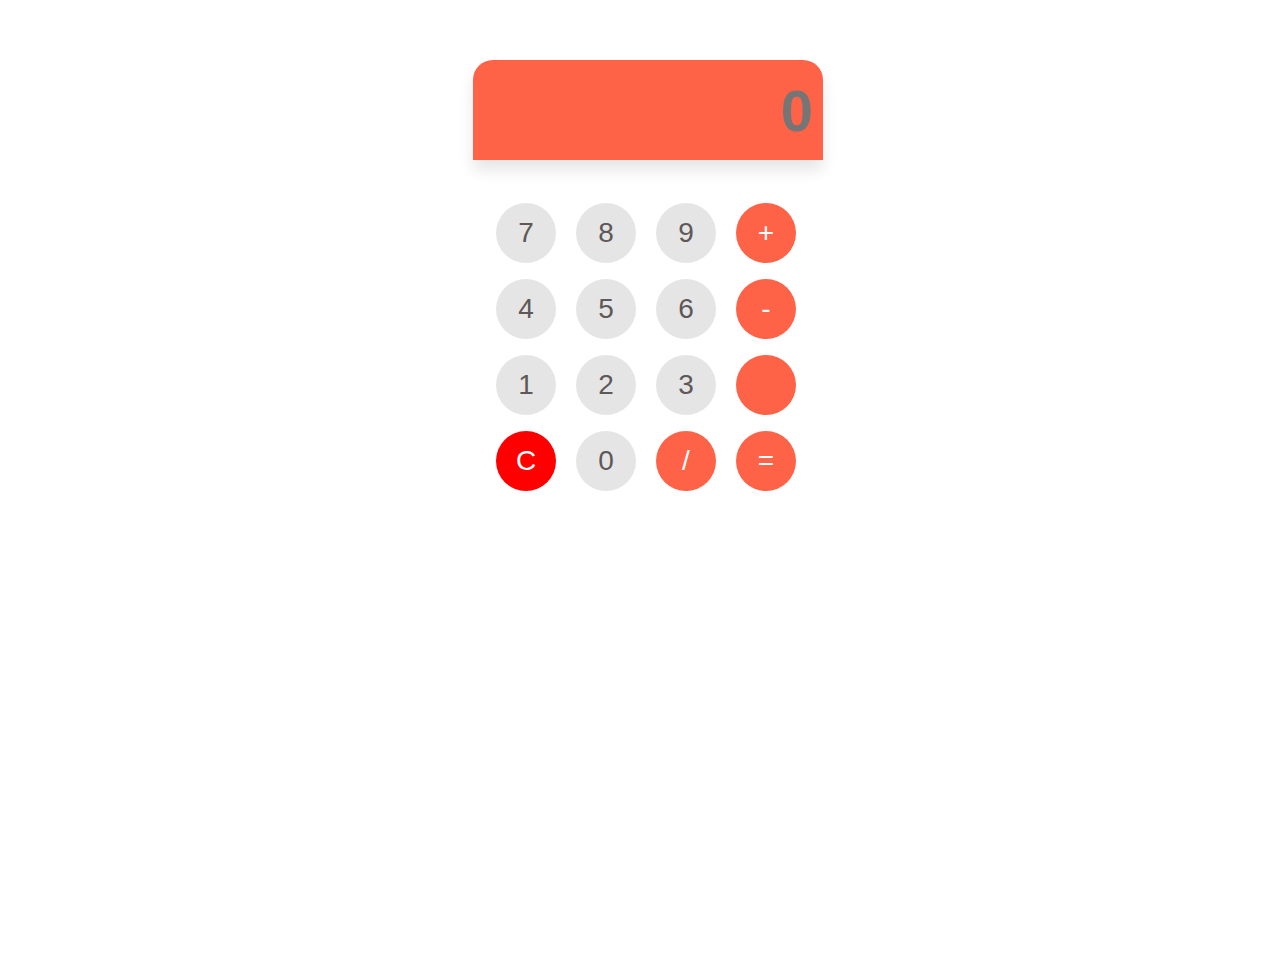
<file: codsoft task/level 1/Task 3/index.html>
<!DOCTYPE html>
<html lang="en">
<head>
    <meta charset="UTF-8">
    <meta name="viewport" content="width=device-width, initial-scale=1.0">
    <title>Calculator</title>
    <link rel="stylesheet" href="style.css">
</head>
<body>
    <div class="container">
        <form name="cal">
            <input type="text" name="display" id="display" placeholder="0" readonly>
            <br>
            <div class="button-box">
                <input type="button" class="btn" value="7" onclick="cal.display.value += '7'">
                <input type="button" class="btn" value="8" onclick="cal.display.value +='8'">
                <input type="button" class="btn" value="9" onclick="cal.display.value +='9'">
                <input type="button" class="btn mbtn" value="+" onclick="cal.display.value +='+'">
                <br>
                <input type="button" class="btn" value="4" onclick="cal.display.value +='4'">
                <input type="button" class="btn" value="5" onclick="cal.display.value +='5'">
                <input type="button" class="btn" value="6" onclick="cal.display.value +='6'">
                <input type="button" class="btn mbtn" value="-" onclick="cal.display.value +='-'">
                <br>
                <input type="button" class="btn" value="1" onclick="cal.display.value +='1'">
                <input type="button" class="btn" value="2" onclick="cal.display.value +='2'">
                <input type="button" class="btn" value="3" onclick="cal.display.value +='3'">
                <input type="button" class="btn mbtn" value="" onclick="cal.display.value+=''">
                <br>
                <input type="button" class="btn cbtn" value="C" onclick="cal.display.value =''">
                <input type="button" class="btn" value="0" onclick="cal.display.value +='0'">
                <input type="button" class="btn mbtn" value="/" onclick="cal.display.value +='/'">
                <input type="button" class="btn mbtn" value="=" onclick="cal.display.value = eval(cal.display.value)">
                <br>
            </div>
        </form>
    </div>
</body>
</html>
</file>
<file: codsoft task/level 1/Task 3/style.css>
body{
    background-image:url("https://res.cloudinary.com/dpv1jkqre/image/upload/v1721989443/Pngtree_cartoon_satellite_ruler_calculator_linear_1458755_qgwneb.png");
    background-size:cover;
    height:100vh;
    width:100%;
}
.container{
    height:480px;
    width:350px;
    margin:60px auto;
    background:white;
    border-radius:20px;
}
#display{
    border:none;
    outline:none;
    height:80px;
    width:330px;
    box-shadow:0px 10px 15px rgba(0,0,0,0.1);
    font-size:58px;
    font-weight:700;
    padding:10px;
    color:white;
    text-align:right;
    background:tomato;
    border-top-left-radius:20px;
    border-top-right-radius:20px
}
.button-box{
    margin:35px 15px;
}
.btn{
    height:60px;
    width:60px;
    border:none;
    outline:none;
    color:#5e5858;
    margin:8px;
    cursor:pointer;
    font-size:28px;
    line-height:30px;
    border-radius:50%;
    background:#ecedef;
}
.btn,.btn:hover{
    background:rgba(0,0,0,0.1);

}
.cbtn,.cbtn:hover{
    background:red;
    color:white;
}
.mbtn,.mbtn:hover{
    background:tomato;
    color:white;
}
</file>
